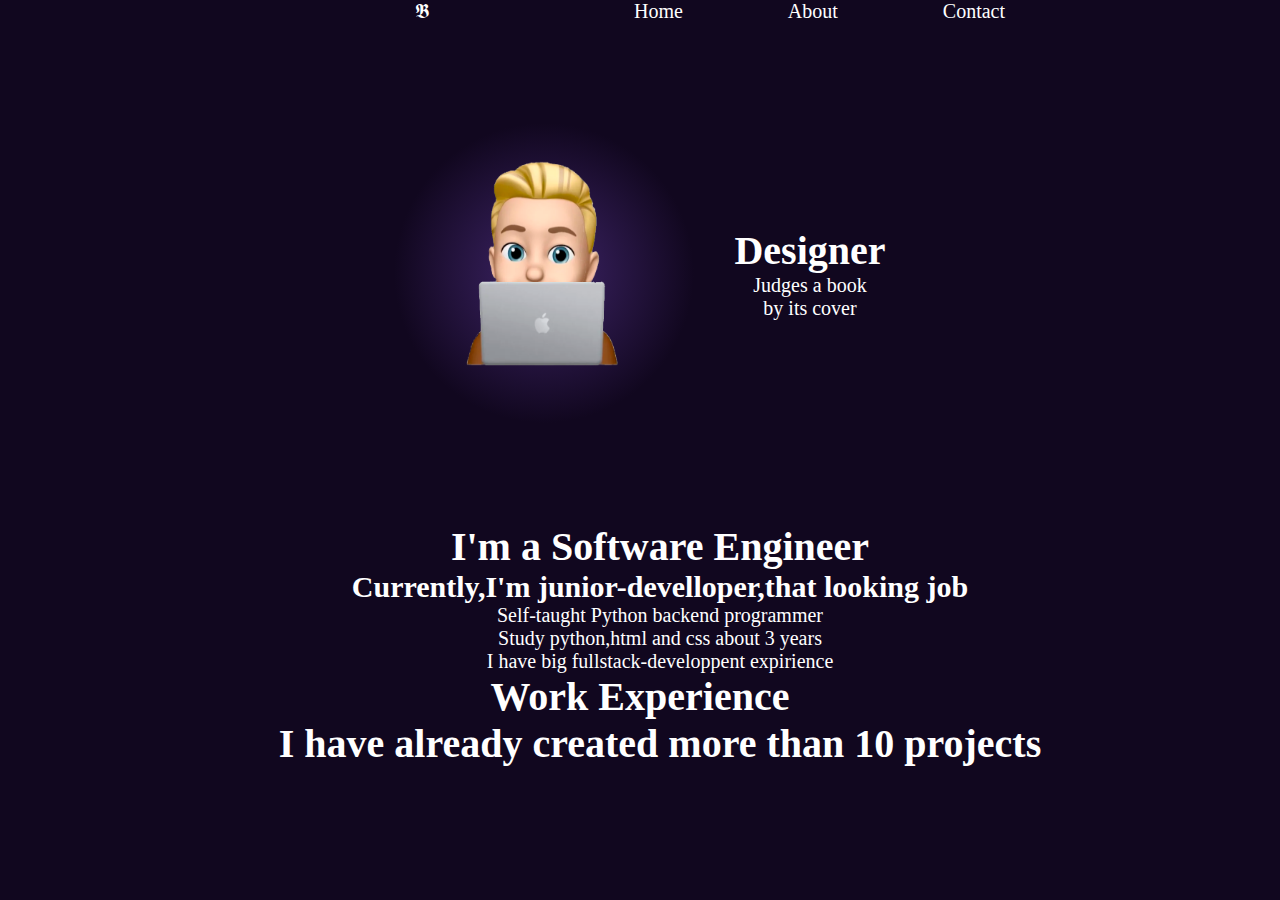
<file: index.html>
<!DOCTYPE html>
<html lang="en">
<head>  
    <meta charset="UTF-8">
    <meta name="viewport" content="width=device-width, initial-scale=1.0">
    <title>Document</title>
    <link rel="stylesheet" href="./static/styles.css">
</head>
<body>
    <header>
        <div class="header_menu">
            <ul class="nav">
                <a class="header_logo">𝕭</a>
                <a href="/Home/">Home</a> 
                <a href="/About/">About</a> 
                <a href="/Contact/">Contact</a> 
            </ul>
        </div>
    </header>
    <div class = avatar>
        <img src="./static/avatar.png"/>
        <ul><h1 >Designer</h1>
        <a>Judges a book<br>by its cover<br></a></ul>
    </div>
    <div class = AboutMe>
        <ul>
        <h1>I'm a Software Engineer</h1>
        <h2>Currently,I'm junior-develloper,that looking job</h2>
        <a>Self-taught Python backend programmer 
            <br> Study python,html and css about 3 years<br>
            <a>I have big fullstack-developpent expirience</a>
        </a>
        </ul>
    </div>
    <div class = block2>
        <h1>Work Experience<h1>
        <ul>
            <a>I have already created more than 10 projects</a>
        </ul>
    </div>
</body>
</html>
</file>
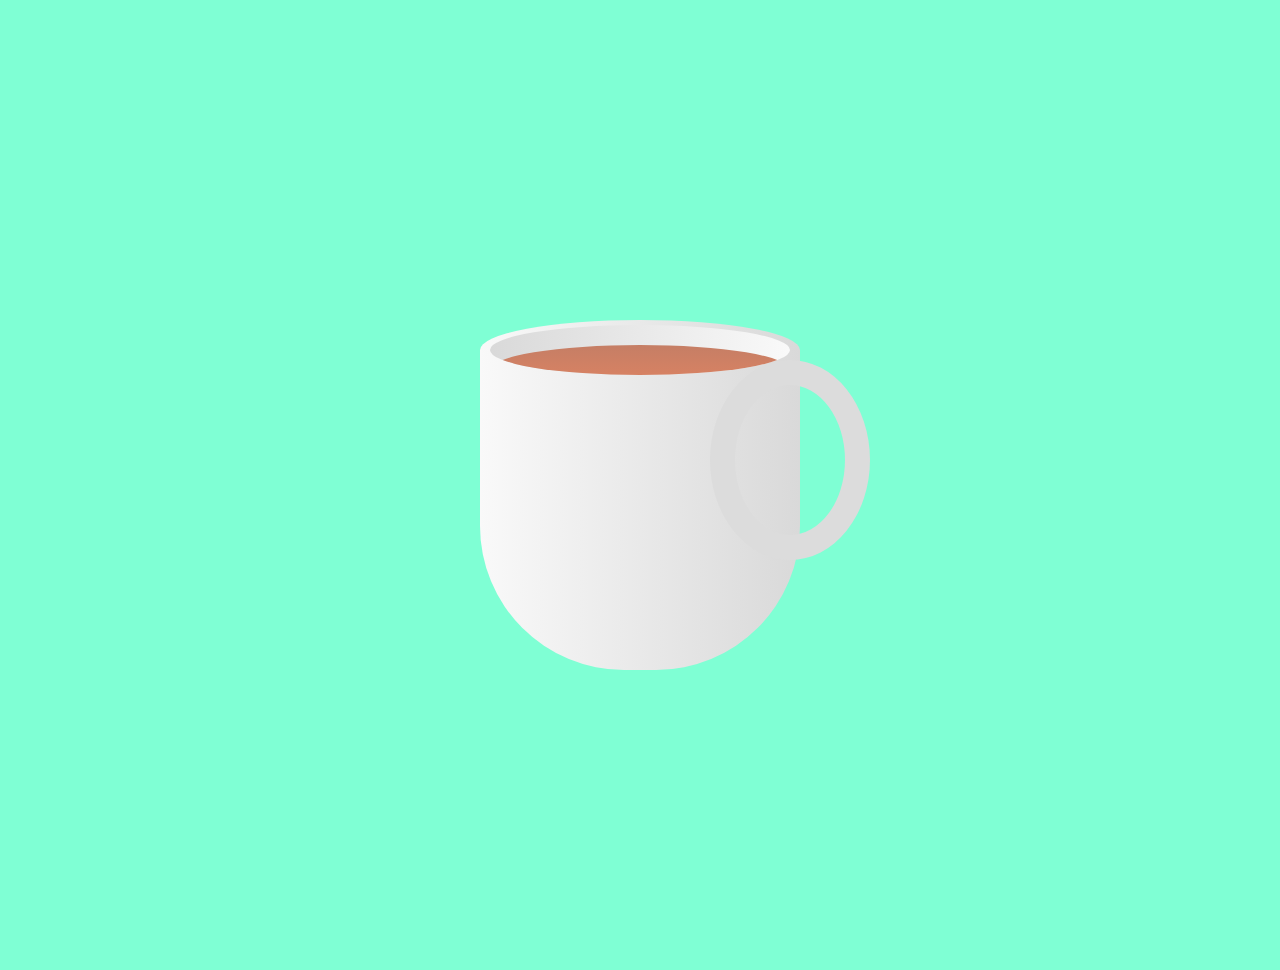
<file: models_train/index.html>
<!DOCTYPE html>
<html lang="en">
<head>
    <meta charset="UTF-8">
    <meta name="viewport" content="width= <device-width>, initial-scale=1.0">
    <title>Document</title>
    <link rel="stylesheet" href="index.css">
</head>
<body>
    <div class="container">
        <div class="cup">
            <div class="top">
                <div class = "circle">
                    <div class="tea">
                    </div>
                </div>
                <div class="handle">

                </div>
            </div>
        </div>
    </div>
</body>
</html>
</file>
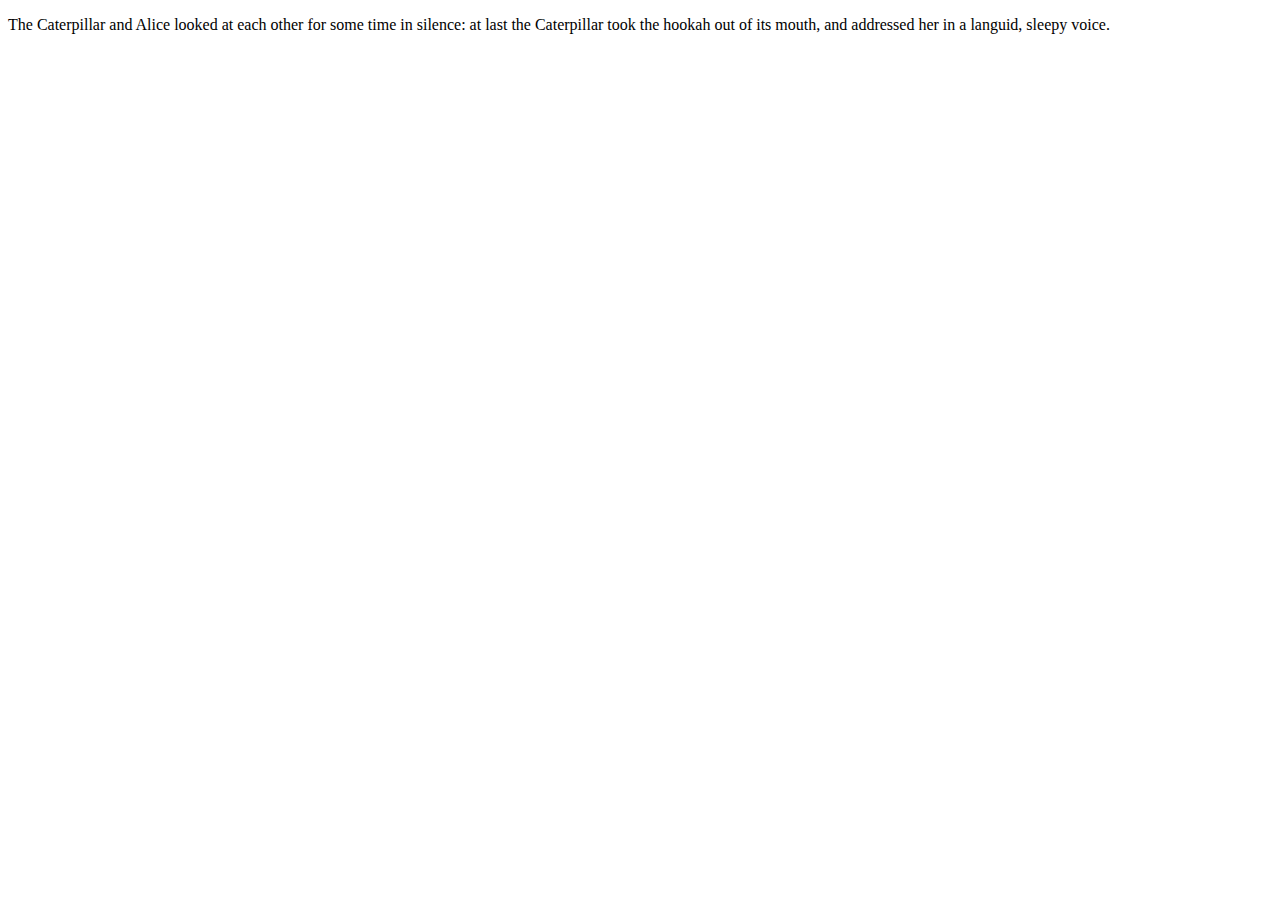
<file: Animation/base_animation_text/animation-duration/index.html>
<!DOCTYPE html>
<html lang="en">

<head>
    <meta charset="UTF-8">
    <meta http-equiv="X-UA-Compatible" content="IE=edge">
    <meta name="viewport" content="width=device-width, initial-scale=1.0">
    <title>Animated Text Shadow</title>
    <link  rel="stylesheet" href="./static/index.css">
</head>

<body>
    <p>
        The Caterpillar and Alice looked at each other for some time in silence: at
        last the Caterpillar took the hookah out of its mouth, and addressed her in a
        languid, sleepy voice.
      </p>
      
</body>

</html>
</file>
<file: static/styles.css>
*{
    margin: 0;
    min-width: 1600;

}
body
    {
        background-color: #11071F;
        text-align: center;
        font-size: 20px;
}

a,h1,h2 {
    color: white;
    text-decoration: none; 
}
.nav .header_logo{
    margin: 100px;
}

.nav > a{
    padding: 50px;
}
.avatar {
    padding:100px;
    display: flex;
    justify-content: center;
    align-items: center;
}

.avatar img {
    width: 300px;
    height: 300px;
    background: radial-gradient(closest-side,rgb(63, 37, 105), #11071F);
}
.AboutMe{

    font-size: 20px;

}
.comment{
    font-size: 1vw;
}

.block2{
    

}
</file>
<file: models_train/index.css>
*{
    margin:0;
    padding: 0;
    box-sizing: border-box;
}
body{
    display: flex;
    justify-content: center;
    align-items: center;
    min-height: 100px;
    background:aquamarine;
}
.container {
    position: relative;
    top: 50px;

}   
.cup{
    position: relative;
    width: 320px;
    height: 320px;
    margin: 300px;
    border-bottom-left-radius: 45%;
    border-bottom-right-radius: 45%;
    background: linear-gradient(to right,#f9f9f9,#d9d9d9);
    
}
.top{
    position: absolute;
    top: -30px;
    left: 0;
    width: 100%;
    height: 60px;
    border-radius: 50%;
    background: linear-gradient(to right,#f9f9f9,#d9d9d9);
}
.circle{
    position: absolute;
    top:5px;
    left:10px;
    width: calc(100% - 20px);
    height: 50px;
    background: linear-gradient(to left,#f9f9f9,#d9d9d9);
    border-radius: 50% ;
    box-sizing: border-box;
    overflow: hidden;
}
.tea{
    position: absolute;
    top: 20px;
    left: 0;
    width: 100%;
    height: 100%;
    border-radius: 50%;
    background: linear-gradient(#c57e65,#e28462);

}
.handle{
    position: absolute;
    top : 40px;
    right: -70px;
    width: 160px;
    height: 200px;
    border: 25px solid #dcdcdc;
    border-left: 25px solid #dcdcdc;
    border-bottom: 25px solid #dcdcdc;
    border-radius: 90%;
    transform: rotate(180deg);
}
</file>
<file: Animation/base_animation_text/animation-duration/static/index.css>
.slidein {
  -moz-animation-duration: 3s;
  -webkit-animation-duration: 3s;
  animation-duration: 3s;
  -moz-animation-name: slidein;
  -webkit-animation-name: slidein;
  animation-name: slidein;
  -moz-animation-iteration-count: 3;
  -webkit-animation-iteration-count: 3;
  animation-iteration-count: 3;
  -moz-animation-direction: alternate;
  -webkit-animation-direction: alternate;
  animation-direction: alternate;
}

@-moz-keyframes slidein {
  from {
    margin-left: 100%;
    width: 300%;
  }

  to {
    margin-left: 0%;
    width: 100%;
  }
}

@-webkit-keyframes slidein {
  from {
    margin-left: 100%;
    width: 300%;
  }

  to {
    margin-left: 0%;
    width: 100%;
  }
}

@keyframes slidein {
  from {
    margin-left: 100%;
    width: 300%;
  }

  to {
    margin-left: 0%;
    width: 100%;
  }
}
</file>
